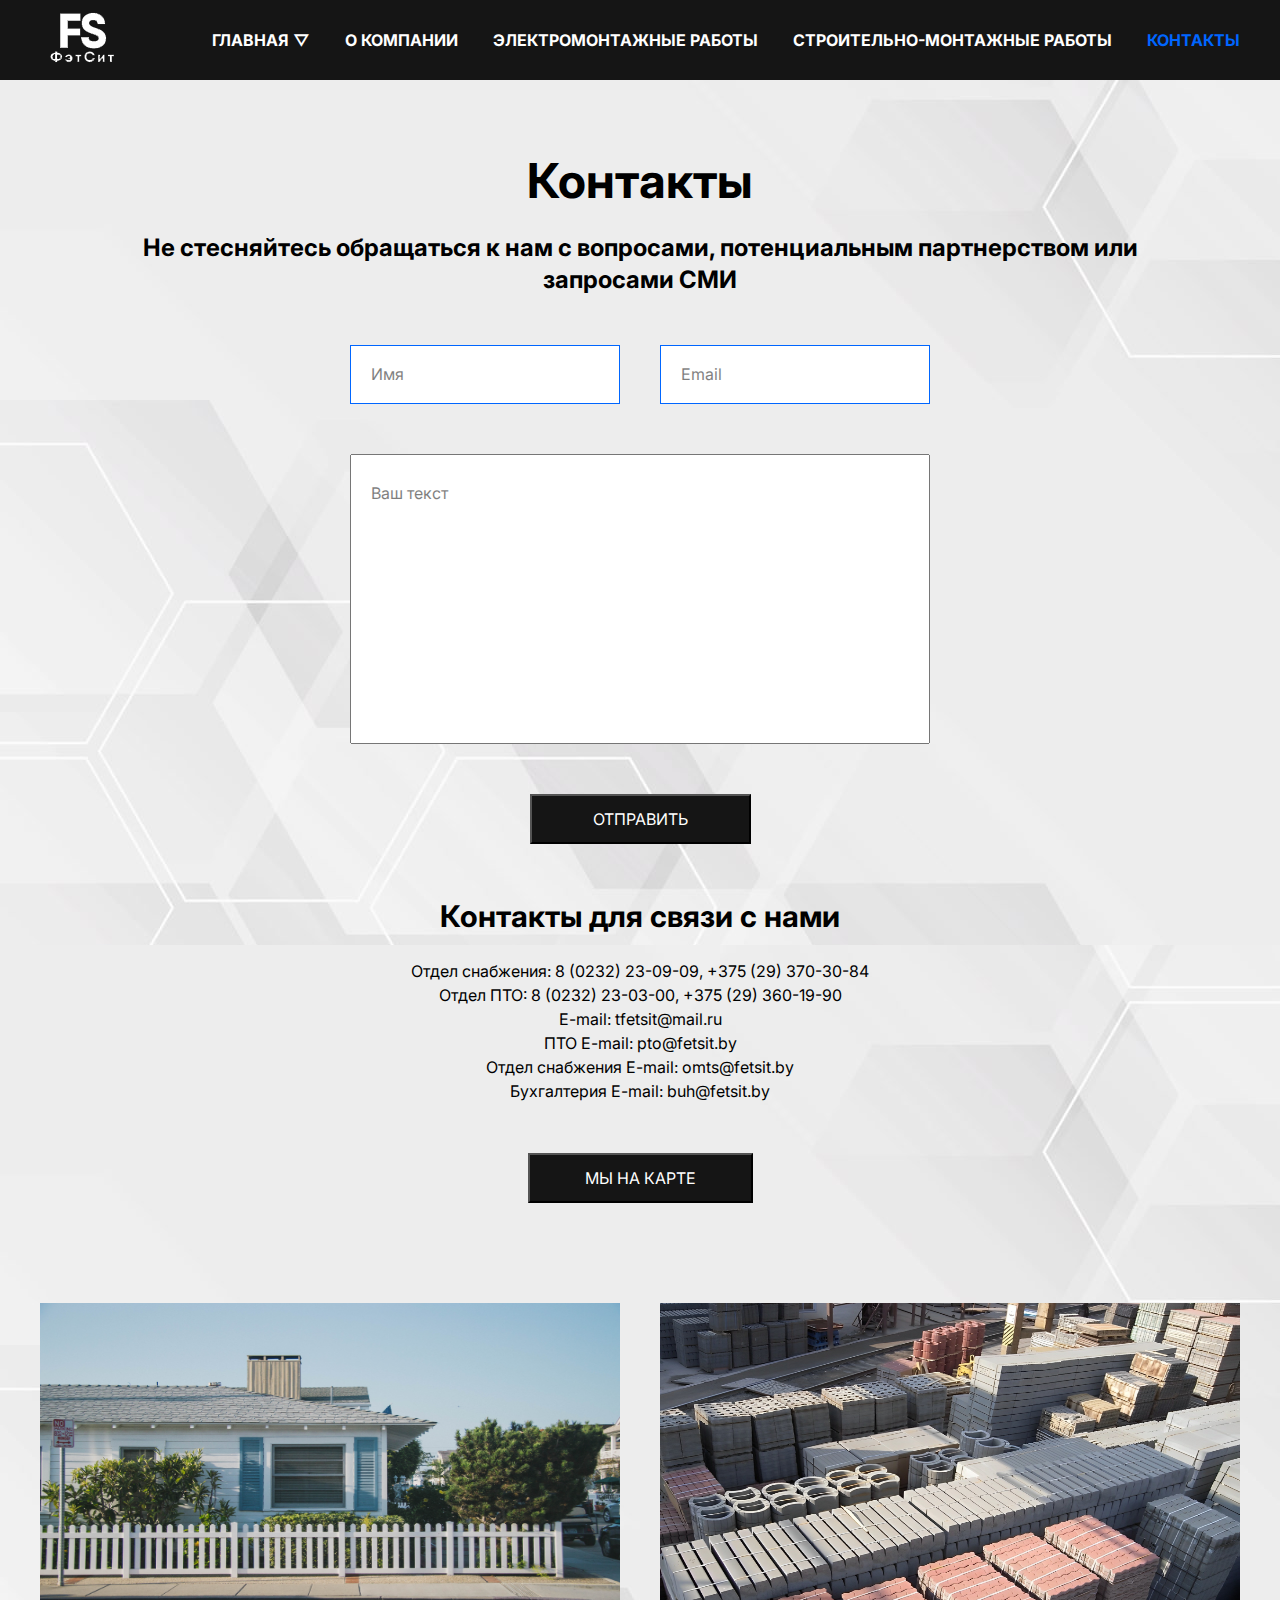
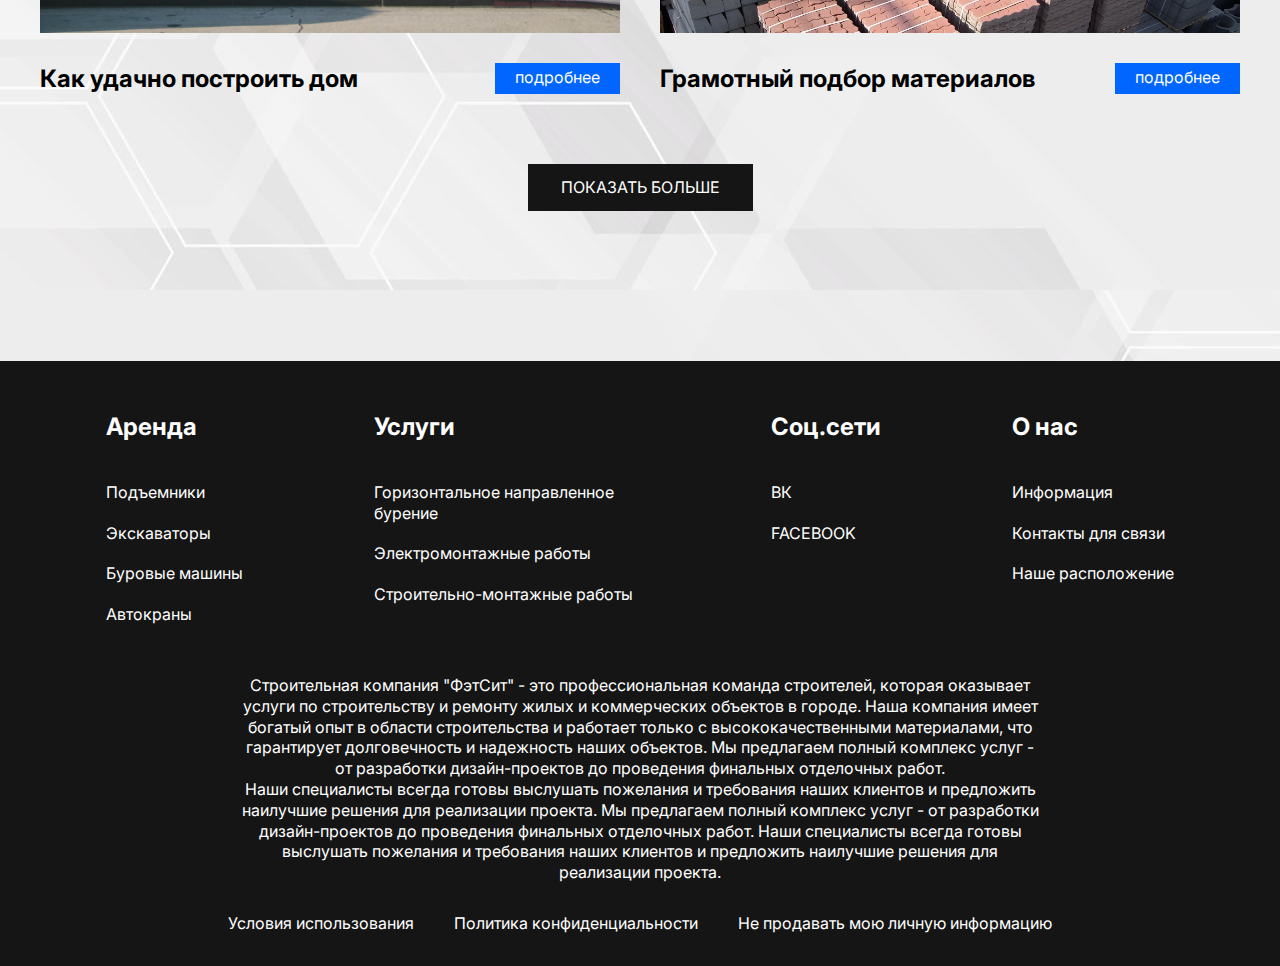
<file: contacts.html>
<!DOCTYPE html>
<html lang="ru">
  <head>
    <meta charset="UTF-8" />
    <meta http-equiv="X-UA-Compatible" content="IE=edge" />
    <meta name="viewport" content="width=device-width, initial-scale=1.0" />
    <title>Контакты ООО "ФэтСит"</title>
    <link rel="preconnect" href="https://fonts.googleapis.com" />
    <link rel="preconnect" href="https://fonts.gstatic.com" crossorigin />
    <link
      href="https://fonts.googleapis.com/css2?family=Inter:wght@400;700&display=swap"
      rel="stylesheet"
    />
    <link rel="stylesheet" href="./css/style-contacts.css" />
    <link rel="icon" href="./icon/favicon-32x32.png" type="image/x-icon" />
    <link
      rel="apple-touch-icon"
      sizes="180x180"
      href="./icon/apple-touch-icon.png"
    />
    <link
      rel="icon"
      type="image/png"
      sizes="32x32"
      href="./icon/favicon-32x32.png"
    />
    <link
      rel="icon"
      type="image/png"
      sizes="16x16"
      href="./icon/favicon-16x16.png"
    />
    <link rel="manifest" href="/site.webmanifest" />
  </head>
  <body>
    <div class="wrapper">
      <header class="header">
        <div class="container">
          <div class="header__inner">
            <a href="index.html" class="logo">
              <img src="./images/logo1.png" alt="" class="logo__img" />
            </a>
            <nav class="menu">
              <ul class="menu__list">
                <li class="menu__list-item">
                  <a href="index.html" class="menu__list-link"
                    >ГЛАВНАЯ &bigtriangledown;</a
                  >
                  <ul class="menu__list-item-submenu">
                    <li><a href="services.html">УСЛУГИ</a></li>
                  </ul>
                </li>
                <li class="menu__list-item">
                  <a href="our-company.html" class="menu__list-link"
                    >О КОМПАНИИ</a
                  >
                </li>
                <li class="menu__list-item">
                  <a
                    href="electric-installation-work.html"
                    class="menu__list-link"
                    >ЭЛЕКТРОМОНТАЖНЫЕ РАБОТЫ</a
                  >
                </li>
                <li class="menu__list-item">
                  <a
                    href="сonstruction-installation-works.html"
                    class="menu__list-link"
                    >СТРОИТЕЛЬНО-МОНТАЖНЫЕ РАБОТЫ</a
                  >
                </li>
                <li class="menu__list-item">
                  <a href="#" class="menu__list-link menu__list-link--active"
                    >КОНТАКТЫ</a
                  >
                </li>
              </ul>
            </nav>
          </div>
        </div>
      </header>
      <main class="main">
        <section class="contacts">
          <div class="container">
            <h2 class="section-title contacts__title">Контакты</h2>
            <p class="contacts__text">
              Не стесняйтесь обращаться к нам с вопросами, потенциальным
              партнерством или запросами СМИ
            </p>
            <form action="" class="form">
              <input class="form__input" type="text" placeholder="Имя" />
              <input class="form__input" type="email" placeholder="Email" />
              <textarea
                class="form__textarea"
                placeholder="Ваш текст"
              ></textarea>
              <button class="form__btn" type="submit">ОТПРАВИТЬ</button>
            </form>
          </div>
          <div class="about-company__information">
            <h3 class="about-company__information-title">
              Контакты для связи с нами
            </h3>
            <div class="about-company__information-block">
              <ul class="about-company__contacts">
                <li class="contacts-items">
                  Отдел снабжения:
                  <a class="contacts-items__link" href="#">
                    8 (0232) 23-09-09, +375 (29) 370-30-84</a
                  >
                </li>
                <li class="contacts-items">
                  Отдел ПТО:
                  <a class="contacts-items__link" href="#">
                    8 (0232) 23-03-00, +375 (29) 360-19-90</a
                  >
                </li>
                <li class="contacts-items">
                  E-mail:
                  <a class="contacts-items__link" href="#"> tfetsit@mail.ru</a>
                </li>
                <li class="contacts-items">
                  ПТО E-mail:
                  <a class="contacts-items__link" href="#"> pto@fetsit.by</a>
                </li>
                <li class="contacts-items">
                  Отдел снабжения E-mail:
                  <a class="contacts-items__link" href="#"> omts@fetsit.by</a>
                </li>
                <li class="contacts-items">
                  Бухгалтерия E-mail:
                  <a class="contacts-items__link" href="#"> buh@fetsit.by</a>
                </li>
              </ul>
            </div>
            <button id="openMapBtn">Мы на карте</button>
            <div id="mapModal" class="modal">
              <div class="modal-content">
                <span class="close">&times;</span>
                <div id="mapContainer"></div>
              </div>
            </div>
            <script
              src="https://api-maps.yandex.ru/2.1/?apikey=f47c2caf-b646-42ee-b675-17a5f2f682b1&lang=ru_RU"
              type="text/javascript"
            ></script>
            <script>
              var map
              document
                .getElementById("openMapBtn")
                .addEventListener("click", function () {
                  document.getElementById("mapModal").style.display = "block"
                  ymaps.ready(initMap)
                  function initMap() {
                    var address = "ул.Добрушская 51, г.Гомель"
                    var geocoder = ymaps.geocode(address)
                    geocoder.then(function (res) {
                      var coordinates = res.geoObjects
                        .get(0)
                        .geometry.getCoordinates()
                      map = new ymaps.Map("mapContainer", {
                        center: coordinates,
                        zoom: 14,
                        controls: [],
                      })
                      var placemark = new ymaps.Placemark(coordinates)
                      map.geoObjects.add(placemark)
                    })
                  }
                })
              document
                .getElementsByClassName("close")[0]
                .addEventListener("click", function () {
                  document.getElementById("mapModal").style.display = "none"
                  if (map) {
                    map.destroy()
                    map = null
                  }
                })
            </script>
          </div>
        </section>
        <section class="blog">
          <div class="container">
            <div class="blog__items">
              <div class="blog__item">
                <img src="./images/blog-1.jpg" alt="" class="blog__item-img" />
                <h4 class="blog__item-title">Как удачно построить дом</h4>
                <a
                  href="https://www.topdom.info/economics27/"
                  class="blog__item-link"
                  target="_blank"
                  >подробнее</a
                >
              </div>
              <div class="blog__item">
                <img src="./images/blog-2.jpg" alt="" class="blog__item-img" />
                <h4 class="blog__item-title">Грамотный подбор материалов</h4>
                <a
                  href="https://rubryka.com/ru/2023/02/28/vybrat-stroytelnye-materyaly/"
                  class="blog__item-link"
                  target="_blank"
                  >подробнее</a
                >
              </div>
            </div>
            <a
              href="http://www.byrenergo.ru/articles.html"
              target="_blank"
              class="blog__link"
              >ПОКАЗАТЬ БОЛЬШЕ</a
            >
          </div>
        </section>
      </main>
      <footer class="footer">
        <div class="container">
          <nav class="footer__menu">
            <ul class="footer__menu-list">
              <li class="footer__menu-item">
                <p class="footer__menu-title">Аренда</p>
              </li>
              <li class="footer__menu-item">
                <a href="equipment_rental.html" class="footer__menu-link"
                  >Подъемники</a
                >
              </li>
              <li class="footer__menu-item">
                <a href="equipment_rental.html" class="footer__menu-link"
                  >Экскаваторы</a
                >
              </li>
              <li class="footer__menu-item">
                <a href="equipment_rental.html" class="footer__menu-link"
                  >Буровые машины</a
                >
              </li>
              <li class="footer__menu-item">
                <a href="equipment_rental.html" class="footer__menu-link"
                  >Автокраны</a
                >
              </li>
            </ul>
            <ul class="footer__menu-list">
              <li class="footer__menu-item">
                <p class="footer__menu-title">Услуги</p>
              </li>
              <li class="footer__menu-item">
                <a href="gnb.html" class="footer__menu-link"
                  >Горизонтальное направленное бурение</a
                >
              </li>
              <li class="footer__menu-item">
                <a
                  href="electric-installation-work.html"
                  class="footer__menu-link"
                  >Электромонтажные работы</a
                >
              </li>
              <li class="footer__menu-item">
                <a
                  href="сonstruction-installation-works.html"
                  class="footer__menu-link"
                  >Строительно-монтажные работы</a
                >
              </li>
            </ul>
            <ul class="footer__menu-list">
              <li class="footer__menu-item">
                <p class="footer__menu-title">Соц.сети</p>
              </li>
              <li class="footer__menu-item">
                <a
                  href="https://vk.com/id363637654"
                  class="footer__menu-link"
                  target="_blank"
                  >ВК</a
                >
              </li>
              <li class="footer__menu-item">
                <a
                  href="https://www.facebook.com/profile.php?id=100022752993089&paipv=0&eav=AfawwzrsLKjDAAC8cSS3DjLYDgnJCxetv0fD_6FfVkNzHxUomYp41_kUJtIxczQc8Bk&_rdr"
                  class="footer__menu-link"
                  target="_blank"
                  >FACEBOOK</a
                >
              </li>
            </ul>
            <ul class="footer__menu-list">
              <li class="footer__menu-item">
                <p class="footer__menu-title">О нас</p>
              </li>
              <li class="footer__menu-item">
                <a href="our-company.html" class="footer__menu-link"
                  >Информация</a
                >
              </li>
              <li class="footer__menu-item">
                <a href="our-company.html" class="footer__menu-link"
                  >Контакты для связи</a
                >
              </li>
              <li class="footer__menu-item">
                <a href="our-company.html" class="footer__menu-link"
                  >Наше расположение</a
                >
              </li>
            </ul>
          </nav>
          <div class="footer__copy">
            <p class="footer__copy-text">
              Строительная компания "ФэтСит" - это профессиональная команда
              строителей, которая оказывает услуги по строительству и ремонту
              жилых и коммерческих объектов в городе. Наша компания имеет
              богатый опыт в области строительства и работает только с
              высококачественными материалами, что гарантирует долговечность и
              надежность наших объектов. Мы предлагаем полный комплекс услуг -
              от разработки дизайн-проектов до проведения финальных отделочных
              работ.
            </p>
            <p class="footer__copy-text">
              Наши специалисты всегда готовы выслушать пожелания и требования
              наших клиентов и предложить наилучшие решения для реализации
              проекта. Мы предлагаем полный комплекс услуг - от разработки
              дизайн-проектов до проведения финальных отделочных работ. Наши
              специалисты всегда готовы выслушать пожелания и требования наших
              клиентов и предложить наилучшие решения для реализации проекта.
            </p>
          </div>
          <nav class="copy__nav">
            <ul class="copy__nav-list">
              <li class="copy__nav-item">
                <a href="#" class="copy__nav-link">Условия использования</a>
              </li>
              <li class="copy__nav-item">
                <a href="#" class="copy__nav-link"
                  >Политика конфиденциальности</a
                >
              </li>
              <li class="copy__nav-item">
                <a href="#" class="copy__nav-link"
                  >Не продавать мою личную информацию</a
                >
              </li>
            </ul>
          </nav>
        </div>
        <div class="back-to-top">
          <a href="#" class="arrow"
            ><img class="fas fa-arrow-up" src="./images/up-arrow.png" alt=""
          /></a>
        </div>
      </footer>
    </div>
    <script src="./js/contacts.js"></script>
  </body>
</html>
</file>
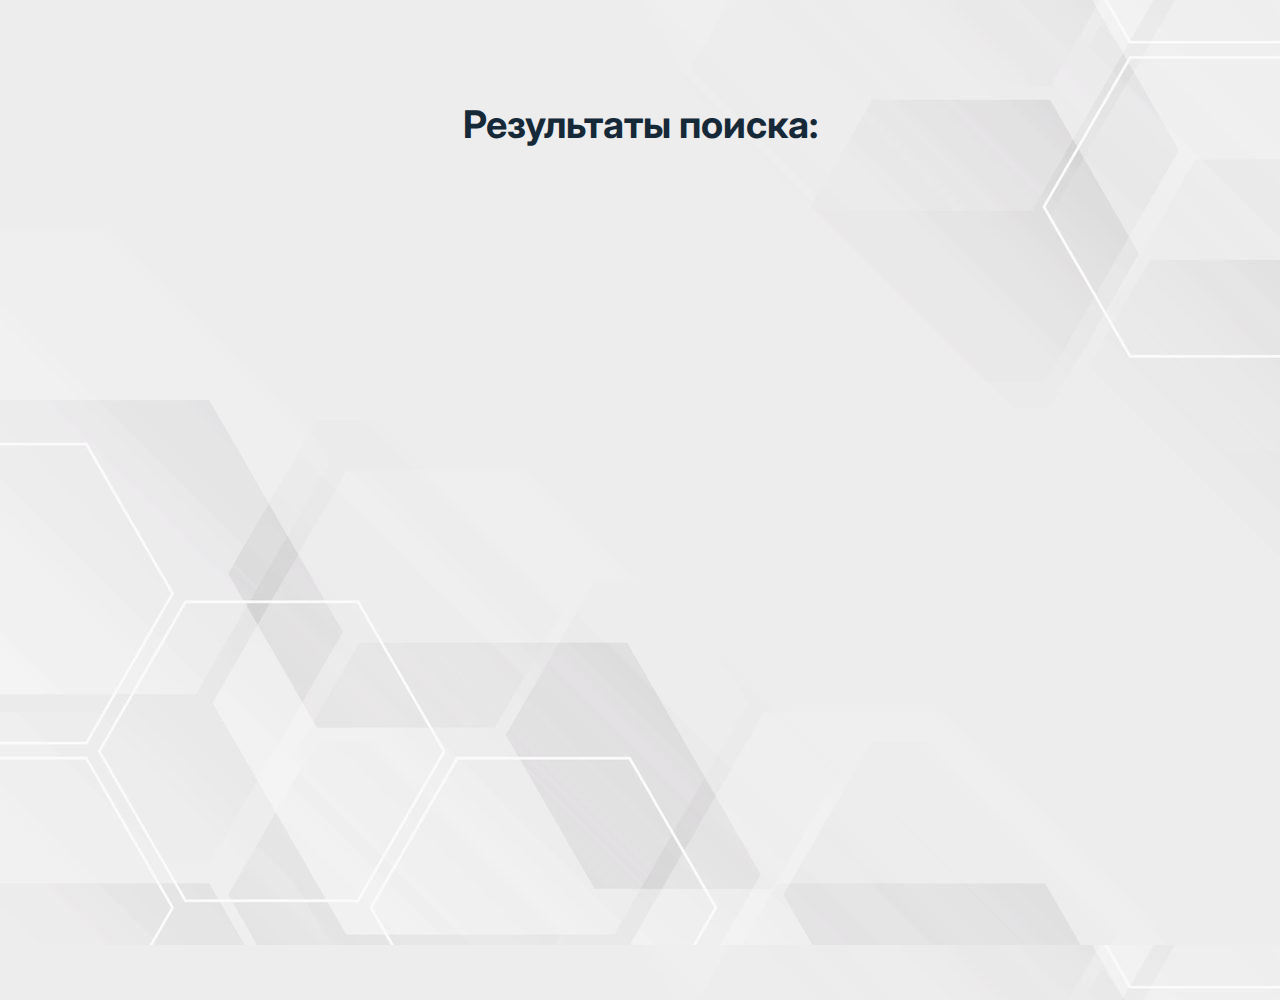
<file: search-results.html>
<!DOCTYPE html>
<html lang="en">
  <head>
    <meta charset="UTF-8" />
    <meta http-equiv="X-UA-Compatible" content="IE=edge" />
    <meta name="viewport" content="width=device-width, initial-scale=1.0" />
    <title>ФэтСит - Результаты поиска</title>
    <link rel="preconnect" href="https://fonts.googleapis.com" />
    <link rel="preconnect" href="https://fonts.gstatic.com" crossorigin />
    <link
      href="https://fonts.googleapis.com/css2?family=Inter:wght@400;700&display=swap"
      rel="stylesheet"
    />
    <link rel="stylesheet" href="./css/style.css" />
    <link rel="icon" href="./icon/favicon-32x32.png" type="image/x-icon" />
    <link
      rel="apple-touch-icon"
      sizes="180x180"
      href="./icon/apple-touch-icon.png"
    />
    <link
      rel="icon"
      type="image/png"
      sizes="32x32"
      href="./icon/favicon-32x32.png"
    />
    <link
      rel="icon"
      type="image/png"
      sizes="16x16"
      href="./icon/favicon-16x16.png"
    />
    <link rel="manifest" href="./icon/site.webmanifest" />
  </head>
  <body class="body-search">
    <div class="container">
      <h1 class="search-title">Результаты поиска:</h1>
      <div id="search-results"></div>
      <script>
        function getResultsCountText(count) {
          var cases = [2, 0, 1, 1, 1, 2]
          var forms = ["результат", "результата", "результатов"]
          var index
          if (count % 100 > 4 && count % 100 < 20) {
            index = 2
          } else {
            index = cases[count % 10 < 5 ? count % 10 : 5]
          }
          return count + " " + forms[index] + " найдено"
        }
        window.addEventListener("DOMContentLoaded", function () {
          var searchQuery = new URLSearchParams(window.location.search).get(
            "query"
          )
          var pages = [
            { url: "index.html", title: "Главная страница" },
            {
              url: "construction-installation-works.html",
              title: "Строительно-монтажные работы",
            },
            { url: "application.html", title: "Оставить заявку" },
            {
              url: "electric-installation-work.html",
              title: "Электромонтажные работы",
            },
            {
              url: "equipment_rental.html",
              title: "Аренда и продажа техники",
            },
            {
              url: "gnb.html",
              title: "Горизонтально-направленное бурение",
            },
            { url: "our-company.html", title: "ФэтСит - О комании" },
            { url: "services.html", title: "ФэтСит - Услуги" },
          ]
          var searchResults = []
          pages.forEach(function (page) {
            if (page.url !== "search-results.html") {
              var request = new XMLHttpRequest()
              request.open("GET", page.url, false)
              request.send()

              if (request.status === 200) {
                var pageContent = request.responseText.toLowerCase()
                if (pageContent.includes(searchQuery.toLowerCase())) {
                  searchResults.push(page)
                }
              }
            }
          })
          var searchResultsDiv = document.getElementById("search-results")
          if (searchResults.length > 0) {
            var resultsCount = searchResults.length
            var resultsText =
              getResultsCountText(resultsCount) + ' для "' + searchQuery + '"'
            var resultsCountText = document.createTextNode(resultsText)
            searchResultsDiv.appendChild(resultsCountText)

            var resultsList = document.createElement("ul")
            searchResultsDiv.appendChild(resultsList)

            searchResults.forEach(function (result) {
              var listItem = document.createElement("li")
              var link = document.createElement("a")
              link.href = result.url
              link.textContent = result.title
              listItem.appendChild(link)
              resultsList.appendChild(listItem)
            })
          } else {
            var noResultsText =
              'По результату поиска "' + searchQuery + '" ничего не найдено!'
            var noResultsMessage = document.createTextNode(noResultsText)
            searchResultsDiv.appendChild(noResultsMessage)
          }
        })
      </script>
    </div>
  </body>
</html>
</file>
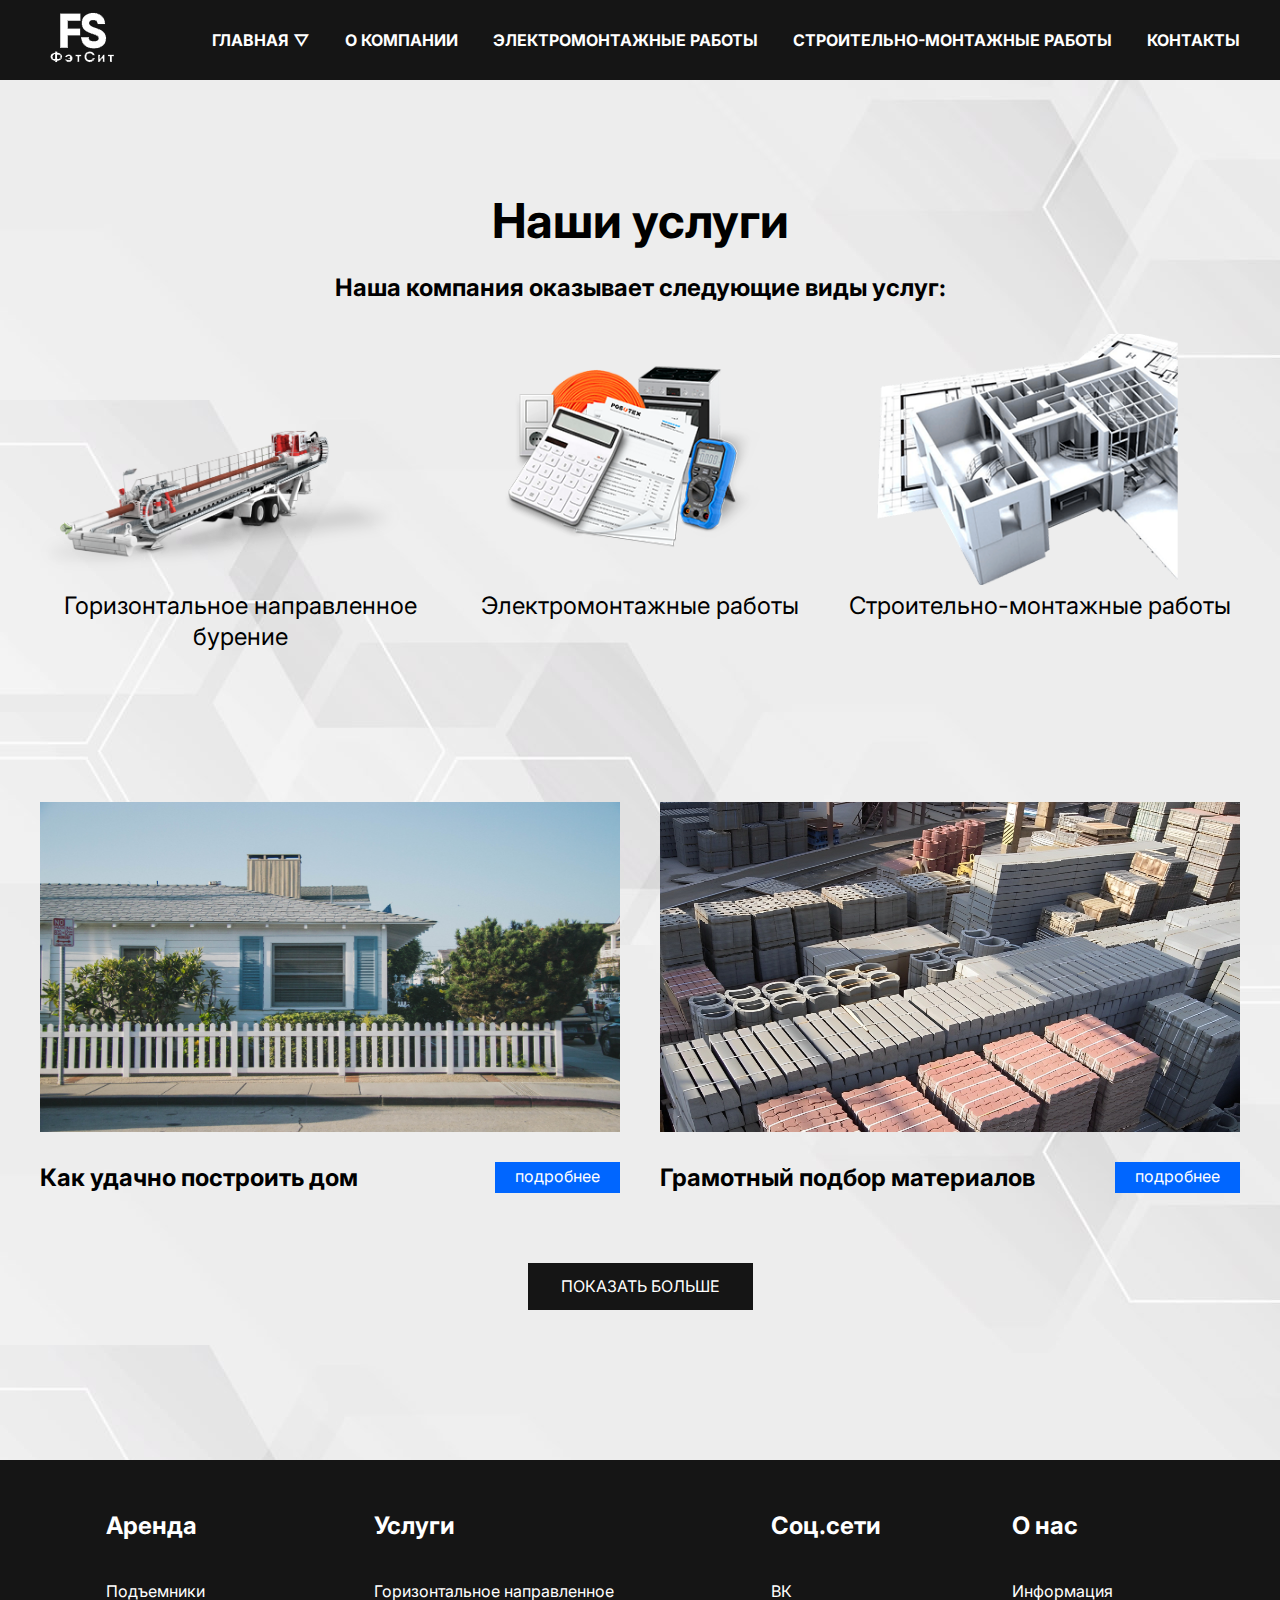
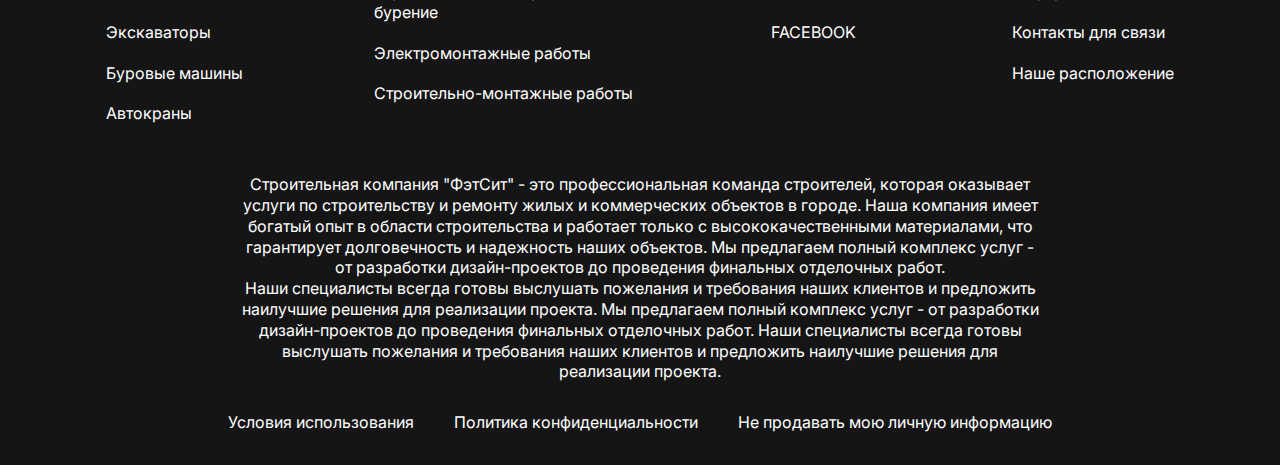
<file: services.html>
<!DOCTYPE html>
<html lang="ru">
  <head>
    <meta charset="UTF-8" />
    <meta http-equiv="X-UA-Compatible" content="IE=edge" />
    <meta name="viewport" content="width=device-width, initial-scale=1.0" />
    <title>Услуги ООО "ФэтСит"</title>
    <link rel="preconnect" href="https://fonts.googleapis.com" />
    <link rel="preconnect" href="https://fonts.gstatic.com" crossorigin />
    <link
      href="https://fonts.googleapis.com/css2?family=Inter:wght@400;700&display=swap"
      rel="stylesheet"
    />
    <link rel="stylesheet" href="./css/style-services.css" />
    <link rel="icon" href="./icon/favicon-32x32.png" type="image/x-icon" />
    <link
      rel="apple-touch-icon"
      sizes="180x180"
      href="./icon/apple-touch-icon.png"
    />
    <link
      rel="icon"
      type="image/png"
      sizes="32x32"
      href="./icon/favicon-32x32.png"
    />
    <link
      rel="icon"
      type="image/png"
      sizes="16x16"
      href="./icon/favicon-16x16.png"
    />
    <link rel="manifest" href="/site.webmanifest" />
  </head>
  <body>
    <div class="wrapper">
      <header class="header">
        <div class="container">
          <div class="header__inner">
            <a href="index.html" class="logo">
              <img src="./images/logo1.png" alt="" class="logo__img" />
            </a>
            <nav class="menu">
              <ul class="menu__list">
                <li class="menu__list-item">
                  <a href="index.html" class="menu__list-link"
                    >ГЛАВНАЯ &bigtriangledown;</a
                  >
                  <ul class="menu__list-item-submenu">
                    <li>
                      <a class="menu__list-link--active" href="#">УСЛУГИ</a>
                    </li>
                  </ul>
                </li>
                <li class="menu__list-item">
                  <a href="our-company.html" class="menu__list-link"
                    >О КОМПАНИИ</a
                  >
                </li>
                <li class="menu__list-item">
                  <a
                    href="electric-installation-work.html"
                    class="menu__list-link"
                    >ЭЛЕКТРОМОНТАЖНЫЕ РАБОТЫ</a
                  >
                </li>
                <li class="menu__list-item">
                  <a
                    href="сonstruction-installation-works.html"
                    class="menu__list-link"
                    >СТРОИТЕЛЬНО-МОНТАЖНЫЕ РАБОТЫ</a
                  >
                </li>
                <li class="menu__list-item">
                  <a href="contacts.html" class="menu__list-link">КОНТАКТЫ</a>
                </li>
              </ul>
            </nav>
          </div>
        </div>
      </header>
      <main class="main">
        <section class="services">
          <div class="container">
            <h2 class="section-title services__title">Наши услуги</h2>
            <p class="services__text">
              Наша компания оказывает следующие виды услуг:
            </p>
            <div class="services-section">
              <div class="service-item">
                <a class="service-link" href="gnb.html"
                  ><div class="service">
                    <img
                      class="service-img"
                      src="./images/service-img1.png"
                      alt=""
                    />
                    <div class="overlay">
                      <div class="icon">
                        <img src="./images/plus.png" alt="" />
                      </div>
                      <p class="text">Подробнее</p>
                    </div>
                    <p class="service-text">
                      Горизонтальное направленное бурение
                    </p>
                  </div>
                </a>
                <a class="service-link" href="electric-installation-work.html">
                  <div class="service">
                    <img
                      class="service-img"
                      src="./images/service-img2.png"
                      alt=""
                    />
                    <div class="overlay">
                      <div class="icon">
                        <img src="./images/plus.png" alt="" />
                      </div>
                      <p class="text">Подробнее</p>
                    </div>
                    <p class="service-text">Электромонтажные работы</p>
                  </div>
                </a>
                <a
                  class="service-link"
                  href="сonstruction-installation-works.html"
                >
                  <div class="service">
                    <img
                      class="service-img"
                      src="./images/service-img3.png"
                      alt=""
                    />
                    <div class="overlay">
                      <div class="icon">
                        <img src="./images/plus.png" alt="" />
                      </div>
                      <p class="text">Подробнее</p>
                    </div>
                    <p class="service-text">Строительно-монтажные работы</p>
                  </div>
                </a>
              </div>
            </div>
          </div>
        </section>
        <section class="blog">
          <div class="container">
            <div class="blog__items">
              <div class="blog__item">
                <img src="./images/blog-1.jpg" alt="" class="blog__item-img" />
                <h4 class="blog__item-title">Как удачно построить дом</h4>
                <a
                  href="https://www.topdom.info/economics27/"
                  class="blog__item-link"
                  target="_blank"
                  >подробнее</a
                >
              </div>
              <div class="blog__item">
                <img src="./images/blog-2.jpg" alt="" class="blog__item-img" />
                <h4 class="blog__item-title">Грамотный подбор материалов</h4>
                <a
                  href="https://rubryka.com/ru/2023/02/28/vybrat-stroytelnye-materyaly/"
                  class="blog__item-link"
                  target="_blank"
                  >подробнее</a
                >
              </div>
            </div>
            <a
              href="http://www.byrenergo.ru/articles.html"
              target="_blank"
              class="blog__link"
              >ПОКАЗАТЬ БОЛЬШЕ</a
            >
          </div>
        </section>
      </main>
      <footer class="footer">
        <div class="container">
          <nav class="footer__menu">
            <ul class="footer__menu-list">
              <li class="footer__menu-item">
                <p class="footer__menu-title">Аренда</p>
              </li>
              <li class="footer__menu-item">
                <a href="equipment_rental.html" class="footer__menu-link"
                  >Подъемники</a
                >
              </li>
              <li class="footer__menu-item">
                <a href="equipment_rental.html" class="footer__menu-link"
                  >Экскаваторы</a
                >
              </li>
              <li class="footer__menu-item">
                <a href="equipment_rental.html" class="footer__menu-link"
                  >Буровые машины</a
                >
              </li>
              <li class="footer__menu-item">
                <a href="equipment_rental.html" class="footer__menu-link"
                  >Автокраны</a
                >
              </li>
            </ul>
            <ul class="footer__menu-list">
              <li class="footer__menu-item">
                <p class="footer__menu-title">Услуги</p>
              </li>
              <li class="footer__menu-item">
                <a href="gnb.html" class="footer__menu-link"
                  >Горизонтальное направленное бурение</a
                >
              </li>
              <li class="footer__menu-item">
                <a
                  href="electric-installation-work.html"
                  class="footer__menu-link"
                  >Электромонтажные работы</a
                >
              </li>
              <li class="footer__menu-item">
                <a
                  href="сonstruction-installation-works.html"
                  class="footer__menu-link"
                  >Строительно-монтажные работы</a
                >
              </li>
            </ul>
            <ul class="footer__menu-list">
              <li class="footer__menu-item">
                <p class="footer__menu-title">Соц.сети</p>
              </li>
              <li class="footer__menu-item">
                <a
                  href="https://vk.com/id363637654"
                  class="footer__menu-link"
                  target="_blank"
                  >ВК</a
                >
              </li>
              <li class="footer__menu-item">
                <a
                  href="https://www.facebook.com/profile.php?id=100022752993089&paipv=0&eav=AfawwzrsLKjDAAC8cSS3DjLYDgnJCxetv0fD_6FfVkNzHxUomYp41_kUJtIxczQc8Bk&_rdr"
                  class="footer__menu-link"
                  target="_blank"
                  >FACEBOOK</a
                >
              </li>
            </ul>
            <ul class="footer__menu-list">
              <li class="footer__menu-item">
                <p class="footer__menu-title">О нас</p>
              </li>
              <li class="footer__menu-item">
                <a href="our-company.html" class="footer__menu-link"
                  >Информация</a
                >
              </li>
              <li class="footer__menu-item">
                <a href="our-company.html" class="footer__menu-link"
                  >Контакты для связи</a
                >
              </li>
              <li class="footer__menu-item">
                <a href="our-company.html" class="footer__menu-link"
                  >Наше расположение</a
                >
              </li>
            </ul>
          </nav>
          <div class="footer__copy">
            <p class="footer__copy-text">
              Строительная компания "ФэтСит" - это профессиональная команда
              строителей, которая оказывает услуги по строительству и ремонту
              жилых и коммерческих объектов в городе. Наша компания имеет
              богатый опыт в области строительства и работает только с
              высококачественными материалами, что гарантирует долговечность и
              надежность наших объектов. Мы предлагаем полный комплекс услуг -
              от разработки дизайн-проектов до проведения финальных отделочных
              работ.
            </p>
            <p class="footer__copy-text">
              Наши специалисты всегда готовы выслушать пожелания и требования
              наших клиентов и предложить наилучшие решения для реализации
              проекта. Мы предлагаем полный комплекс услуг - от разработки
              дизайн-проектов до проведения финальных отделочных работ. Наши
              специалисты всегда готовы выслушать пожелания и требования наших
              клиентов и предложить наилучшие решения для реализации проекта.
            </p>
          </div>
          <nav class="copy__nav">
            <ul class="copy__nav-list">
              <li class="copy__nav-item">
                <a href="#" class="copy__nav-link">Условия использования</a>
              </li>
              <li class="copy__nav-item">
                <a href="#" class="copy__nav-link"
                  >Политика конфиденциальности</a
                >
              </li>
              <li class="copy__nav-item">
                <a href="#" class="copy__nav-link"
                  >Не продавать мою личную информацию</a
                >
              </li>
            </ul>
          </nav>
        </div>
        <div class="back-to-top">
          <a href="#" class="arrow"
            ><img class="fas fa-arrow-up" src="./images/up-arrow.png" alt=""
          /></a>
        </div>
      </footer>
    </div>
    <script src="./js/contacts.js"></script>
  </body>
</html>
</file>
<file: css/style-contacts.css>
html {
  box-sizing: border-box;
}

*,
*::after,
*::before {
  box-sizing: inherit;
  margin: 0;
  padding: 0;
}

html,
body {
  height: 100%;
  background: url(/images/bgcontacts.jpg);
  background-position: 0 0;
  background-repeat: repeat;
  animation: animated-bg 60s linear infinite;
  width: 100%;
  height: 350px;
}

@keyframes animated-bg {
  from {
    background-position: 0 0;
  }
  to {
    background-position: 0 1000px;
  }
}

ul {
  list-style: none;
}

a {
  text-decoration: none;
  color: inherit;
}

.contacts {
  padding: 150px 0 100px 0;
}

.section-title {
  margin-bottom: 50px;
  font-size: 48px;
  font-weight: 700;
  text-align: center;
}

.wrapper {
  min-height: 100%;
  display: flex;
  flex-direction: column;
}

.container {
  max-width: 1220px;
  margin: 0 auto;
  padding: 0 10px;
}

body {
  font-family: "Inter", sans-serif;
  font-size: 16px;
  font-weight: 400;
  line-height: 1.3;
}

.header {
  position: fixed;
  top: 0;
  width: 100%;
  background-color: #151515;
  z-index: 100;
}

.header-main {
  background-color: transparent;
  position: absolute;
  z-index: 10;
  left: 0;
  right: 0;
}

.header__inner {
  padding-top: 10px;
  padding-bottom: 10px;
  display: flex;
  justify-content: space-between;
  align-items: center;
}

.logo {
  transition: transform 0.3s ease-in-out;
}

.logo:hover {
  transform: scale(1.1);
}

.menu__list {
  display: flex;
  gap: 35px;
}

.menu__list-link {
  color: #fff;
  text-transform: uppercase;
  font-weight: 700;
  transition: all 0.3s ease-in-out;
}

.menu__list-link:hover {
  color: #151515;
  background-color: #fff;
  padding: 4px 10px;
  border-radius: 10px;
}

.menu__list-link--active {
  color: #0066ff;
}

header .header__inner .menu .menu__list .menu__list-item {
  position: relative;
}

.menu__list-item-submenu {
  position: absolute;
  left: 0;
  width: 180px;
  color: #fff;
  font-weight: 700;
  display: none;
}

.menu .menu__list .menu__list-item:hover > .menu__list-item-submenu {
  display: initial;
  top: 20px;
  background-color: #fff;
  color: #000;
  width: 100%;
  border-radius: 10px;
  padding: 4px 10px;
}

.footer {
  background-color: #151515;
  padding: 50px 0 32px;
  color: #fff;
}

.footer__menu {
  display: flex;
  justify-content: space-around;
  margin-bottom: 50px;
}

.footer__menu-list {
  max-width: 265px;
}

.footer__menu-title {
  font-size: 24px;
  font-weight: 700;
  padding-bottom: 20px;
}

.footer__menu-item + .footer__menu-item {
  padding-top: 20px;
}

.footer__copy {
  max-width: 806px;
  margin: 0 auto 30px;
  text-align: center;
}

.copy__nav-list {
  display: flex;
  justify-content: center;
  gap: 40px;
}

.copy__nav-link {
  color: #fff;
  transition: all 0.3s ease-in-out;
}

.copy__nav-link:hover {
  color: #1170ff;
}

.main {
  flex-grow: 1;
}

.top {
  color: #fff;
  text-align: center;
  padding-top: 250px;
  padding-bottom: 50px;
  position: absolute;
  z-index: 5;
  left: 0;
  right: 0;
}

.title {
  padding-bottom: 40px;
  font-size: 40px;
  font-weight: 700;
}

.top__link {
  background-color: #151515;
  padding: 23px;
  max-width: 430px;
  width: 100%;
  display: inline-block;
  text-transform: uppercase;
  font-size: 25px;
  font-weight: 700;
  transition: all 0.3s ease-in-out;
}

.top__link:hover {
  background-color: #fff;
  color: #151515;
  transform: scale(1.1);
}

.swiper::after {
  content: "";
  background: rgba(21, 21, 21, 0.3);
  position: absolute;
  z-index: 5;
  left: 0;
  right: 0;
  bottom: 0;
  top: 0;
}

.swiper-backface-hidden .swiper-slide {
  background-repeat: no-repeat;
  background-size: cover;
  background-position: center;
  height: 100vh;
}

.swiper-pagination-horizontal.swiper-pagination-bullets
  .swiper-pagination-bullet {
  width: 120px;
  height: 3px;
  background-color: #151515;
  border-radius: 0;
  opacity: 1;
  margin: 0 15px !important;
}

.swiper-pagination-bullets.swiper-pagination-horizontal {
  bottom: 50px !important;
}

.swiper-pagination-bullet-active {
  height: 6px !important;
  background-color: #fff !important;
}

.why-fetsit {
  padding: 150px 0;
}

.why-fetsit__list {
  display: grid;
  grid-template-columns: repeat(4, 1fr);
  gap: 40px;
  text-align: center;
}

.why-fetsit__item-img {
  margin-bottom: 30px;
  transition: all 0.3s ease-in-out;
}

.why-fetsit__item-img:hover {
  transform: scale(1.1);
}

.why-fetsit__item-title {
  margin-bottom: 30px;
  font-size: 24px;
  font-weight: 700;
}

.why-fetsit__item-text {
  text-align: left;
}

.how-does {
  padding-bottom: 150px;
}

.how-does__inner {
  max-width: 600px;
  margin: 0 auto;
}

.how__does-title {
  font-size: 24px;
  font-weight: 700;
  padding-top: 50px;
}

.how__does-list {
  padding: 50px 0 70px;
  counter-reset: myCounter;
}

.how__does-item {
  list-style-type: none;
  width: 270px;
  position: relative;
  margin-left: auto;
  padding-left: 240px;
  box-sizing: content-box;
  padding: 19px 0 19px 240px;
  min-height: 63px;
}

.how__does-item + .how__does-item {
  margin-top: 40px;
}

.how__does-item::before {
  counter-increment: myCounter;
  content: counter(myCounter);
  display: flex;
  justify-content: center;
  align-items: center;
  background-color: #0066ff;
  font-size: 48px;
  font-weight: 700;
  color: #fff;
  width: 100px;
  height: 100px;
  border-radius: 50%;
  position: absolute;
  left: 0;
  top: 0;
}

.how-does__inner h2 {
  font-size: 40px;
}

.video-presetnation {
  padding-bottom: 150px;
}

.video__title {
  margin-bottom: 20px;
}

.video__text {
  font-size: 24px;
  font-weight: 700;
  margin-bottom: 50px;
  text-align: center;
}

.video__content {
  display: block;
  margin: 0 auto;
  border-radius: 20px;
}

.photo-gallery {
  padding-bottom: 150px;
}

.photo-gallery-title {
  margin-bottom: 20px;
}

.photo-gallery__text {
  max-width: 580px;
  margin: 0 auto 50px;
  text-align: center;
}

.photo-gallery__list {
  display: grid;
  grid-template-columns: repeat(4, 1fr);
}

.photo-gallery__item-img {
  margin-bottom: 20px;
  border-radius: 15px;
  transition: transform 0.3s ease-in-out;
}

.photo-gallery__item-img:hover {
  cursor: pointer;
  transform: scale(1.1);
}

.photo-gallery-item {
  max-width: 270px;
}

.footer__menu-link {
  color: #fff;
  transition: all 0.3s ease-in-out;
}

.footer__menu-link:hover {
  color: #1170ff;
}

.contacts__title {
  margin-bottom: 20px;
}

.contacts__text {
  text-align: center;
  font-weight: 700;
  font-size: 24px;
  margin-bottom: 50px;
  padding: 0 100px;
}

form {
  max-width: 580px;
  margin: 0 auto;
  display: flex;
  justify-content: space-between;
  flex-wrap: wrap;
  padding-bottom: 50px;
}

.form__input {
  width: 270px;
  padding: 18px 20px;
  display: inline-block;
  border: 1px solid #0066ff;
  margin-bottom: 50px;
  font-family: "Inter", sans-serif;
  font-size: 16px;
  font-weight: 400;
  line-height: 1.3;
  color: #000;
}

.form__input::placeholder,
.form__textarea::placeholder {
  font-family: "Inter", sans-serif;
  font-size: 16px;
  font-weight: 400;
  line-height: 1.3;
  color: #000;
  opacity: 0.5;
}

.form__textarea {
  width: 100%;
  resize: none;
  padding: 28px 20px;
  height: 290px;
  font-family: "Inter", sans-serif;
  font-size: 16px;
  font-weight: 400;
  line-height: 1.3;
  color: #000;
  margin-bottom: 50px;
}

.form__btn {
  text-transform: uppercase;
  color: #fff;
  background-color: #151515;
  font-family: "Inter", sans-serif;
  font-size: 16px;
  font-weight: 400;
  padding: 13px 61px;
  margin: 0 auto;
  transition: all 0.3s ease-in-out;
}

.form__btn:hover {
  cursor: pointer;
  background-color: rgb(63, 63, 63);
  font-weight: 400;
  transform: scale(1.1);
}

.blog {
  padding-bottom: 150px;
}

.blog__items {
  display: grid;
  grid-template-columns: repeat(2, 1fr);
  gap: 40px;
  margin-bottom: 70px;
}

.blog__item {
  display: flex;
  justify-content: space-between;
  flex-wrap: wrap;
}

.blog__item-img {
  width: 580px;
  height: 330px;
  margin-bottom: 30px;
  width: 100%;
  transition: all 0.3s ease-in-out;
}

.blog__item-img:hover {
  cursor: pointer;
  transform: scale(1.1);
}

.blog__item-title {
  flex-basis: 446px;
  font-size: 24px;
  font-weight: 700;
}

.blog__item-link {
  color: #fff;
  background-color: #0066ff;
  padding: 4px 20px;
  transition: all 0.3s ease-in-out;
}

.blog__item-link:hover {
  background-color: #004bbd;
  transform: scale(1.1);
}

.back-to-top {
  position: fixed;
  bottom: 20px;
  right: 20px;
  opacity: 0;
  transition: opacity 0.3s ease-in-out;
}

.blog__link {
  text-transform: uppercase;
  background-color: #151515;
  padding: 13px;
  color: #fff;
  width: 225px;
  margin: 0 auto;
  text-align: center;
  display: block;
  transition: all 0.3s ease-in-out;
}

.blog__link:hover {
  cursor: pointer;
  background-color: rgb(63, 63, 63);
  font-weight: 400;
  transform: scale(1.1);
}

.arrow {
  position: relative;
}

.fas {
  position: absolute;
  top: 7px;
  left: 8px;
  width: 25px;
}

.back-to-top .arrow {
  display: block;
  width: 40px;
  height: 40px;
  line-height: 40px;
  text-align: center;
  border-radius: 50%;
  background-color: #333;
  color: #fff;
  text-decoration: none;
  transition: all 0.2s ease-in-out;
}

.back-to-top .arrow:hover {
  background-color: #555;
}

.about-company__information {
  text-align: center;
  line-height: 1.5;
  max-width: 640px;
  margin: 0 auto;
}

.about-company__information-title {
  font-size: 30px;
  padding-bottom: 20px;
}

.about-company__contacts .contacts-items a {
  transition: .2s ease-in-out;
}

.about-company__contacts .contacts-items a:hover {
  text-decoration: underline;
  color: #0066ff;
}

#openMapBtn {
  font-family: "Inter", sans-serif;
  margin: 20px;
  font-size: 16px;
  text-transform: uppercase;
  background-color: #151515;
  padding: 13px;
  color: #fff;
  width: 225px;
  margin: 0 auto;
  margin-top: 50px;
  text-align: center;
  display: block;
  cursor: pointer;
  transition: all 0.3s ease-in-out;
}

.modal {
  display: none;
  position: fixed;
  z-index: 9999;
  left: 0;
  top: 0;
  width: 100%;
  height: 100%;
  overflow: auto;
  background-color: rgba(0, 0, 0, 0.8);
}

.modal-content {
  position: relative;
  background-color: #fefefe;
  margin: 15% auto;
  padding: 20px;
  width: 80%;
  max-width: 600px;
  animation: modal-show 0.3s;
}

@keyframes modal-show {
  from {
    opacity: 0;
    transform: translateY(-20px);
  }

  to {
    opacity: 1;
    transform: translateY(0);
  }
}

.close {
  position: absolute;
  top: 10px;
  right: 20px;
  font-size: 24px;
  font-weight: bold;
  color: #aaa;
  cursor: pointer;
  z-index: 5;
}

.close:hover,
.close:focus {
  color: #000;
  text-decoration: none;
  cursor: pointer;
}

#mapContainer {
  width: 100%;
  height: 400px;
}
</file>
<file: css/style.css>
html {
  box-sizing: border-box;
}

*,
*::after,
*::before {
  box-sizing: inherit;
  margin: 0;
  padding: 0;
}

html,
body {
  height: 100%;
}

ul {
  list-style: none;
}

a {
  text-decoration: none;
  color: inherit;
}

.section-title {
  margin-bottom: 50px;
  font-size: 48px;
  font-weight: 700;
  text-align: center;
}

.wrapper {
  min-height: 100%;
  display: flex;
  flex-direction: column;
}

.container {
  max-width: 1220px;
  margin: 0 auto;
  padding: 0 10px;
}

body {
  font-family: "Inter", sans-serif;
  font-size: 16px;
  font-weight: 400;
  line-height: 1.3;
}

.header {
  background-color: #151515;
}

.header-main {
  background-color: transparent;
  position: absolute;
  z-index: 10;
  left: 0;
  right: 0;
}

.header__inner {
  padding-top: 40px;
  padding-bottom: 45px;
  display: flex;
  justify-content: space-between;
  align-items: flex-end;
}

.menu__list-img {
  width: 40px;
  height: 40px;
  transition: all 0.3s ease-in-out;
}

.linked {
  line-height: 1;
}

.menu__list-img:hover {
  cursor: pointer;
  transform: scale(1.1);
}

.logo {
  transition: transform 0.3s ease-in-out;
}

.logo:hover {
  transform: scale(1.1);
}

.menu__list {
  display: flex;
  gap: 35px;
}

.menu__list-link {
  color: #fff;
  text-transform: uppercase;
  font-weight: 700;
  transition: all 0.3s ease-in-out;
}

.menu__list-link:hover {
  color: #151515;
  background-color: #fff;
  padding: 4px 10px;
  border-radius: 10px;
}

header .header__inner .menu .menu__list .menu__list-item {
  position: relative;
}

.menu__list-item-submenu {
  position: absolute;
  left: 0;
  width: 180px;
  color: #fff;
  font-weight: 700;
  display: none;
}

.menu .menu__list .menu__list-item:hover > .menu__list-item-submenu {
  display: initial;
  top: 20px;
  background-color: #fff;
  color: #000;
  width: 100%;
  border-radius: 10px;
  padding: 4px 10px;
}

.footer {
  background-color: #151515;
  padding: 50px 0 32px;
  color: #fff;
}

.footer__menu {
  display: flex;
  justify-content: space-around;
  margin-bottom: 50px;
}

.footer__menu-list {
  max-width: 265px;
}

.footer__menu-title {
  font-size: 24px;
  font-weight: 700;
  padding-bottom: 20px;
}

.footer__menu-item + .footer__menu-item {
  padding-top: 20px;
}

.footer__copy {
  max-width: 806px;
  margin: 0 auto 30px;
  text-align: center;
}

.copy__nav-list {
  display: flex;
  justify-content: center;
  gap: 40px;
}

.copy__nav-link {
  color: #fff;
  transition: all 0.3s ease-in-out;
}

.copy__nav-link:hover {
  color: #1170ff;
}

.main {
  flex-grow: 1;
}

.top {
  color: #fff;
  text-align: center;
  padding-top: 250px;
  padding-bottom: 50px;
  position: absolute;
  z-index: 5;
  left: 0;
  right: 0;
}

.title {
  padding-bottom: 50px;
  font-size: 40px;
  font-weight: 700;
}

.top-link {
  display: inline-block;
  width: 400px;
  height: 70px;
  line-height: 44px;
  font-size: 29px;
  font-family: "Inter";
  font-weight: 700;
  text-decoration: none;
  color: rgb(0, 0, 0);
  border: 2px solid rgb(255, 255, 255);
  letter-spacing: 2px;
  text-align: center;
  position: relative;
  transition: all 0.35s;
}

.top-link span {
  position: relative;
  z-index: 2;
  top: 10px;
}

.top-link:after {
  position: absolute;
  content: "";
  top: 0;
  left: 0;
  width: 0;
  height: 100%;
  background-color: #151515;
  transition: all 0.35s;
}

.top-link:hover {
  color: rgb(255, 255, 255);
  border: 2px solid rgb(15, 15, 15);
}

.top-link:hover:after {
  width: 100%;
}

.swiper::after {
  content: "";
  background: rgba(21, 21, 21, 0.3);
  position: absolute;
  z-index: 5;
  left: 0;
  right: 0;
  bottom: 0;
  top: 0;
}

.swiper-backface-hidden .swiper-slide {
  background-repeat: no-repeat;
  background-size: cover;
  background-position: center;
  height: 100vh;
}

.swiper-pagination-horizontal.swiper-pagination-bullets
  .swiper-pagination-bullet {
  width: 120px;
  height: 3px;
  background-color: #151515;
  border-radius: 0;
  opacity: 1;
  margin: 0 15px !important;
}

.swiper-pagination-bullets.swiper-pagination-horizontal {
  bottom: 50px !important;
}

.swiper-pagination-bullet-active {
  height: 6px !important;
  background-color: #fff !important;
}

.why-fetsit {
  padding: 150px 0;
}

.why-fetsit__list {
  display: grid;
  grid-template-columns: repeat(4, 1fr);
  gap: 40px;
  text-align: center;
}

.why-fetsit__item-img {
  margin-bottom: 30px;
  transition: all 0.3s ease-in-out;
}

.why-fetsit__item-img:hover {
  transform: scale(1.1);
}

.why-fetsit__item-title {
  margin-bottom: 30px;
  font-size: 24px;
  font-weight: 700;
}

.why-fetsit__item-text {
  text-align: left;
}

.how-does {
  padding-bottom: 150px;
}

.how-does__inner {
  max-width: 600px;
  margin: 0 auto;
}

.how__does-title {
  font-size: 24px;
  font-weight: 700;
  padding-top: 50px;
}

.how__does-list {
  padding: 50px 0 70px;
  counter-reset: myCounter;
}

.how__does-item {
  list-style-type: none;
  width: 270px;
  position: relative;
  margin-left: auto;
  padding-left: 240px;
  box-sizing: content-box;
  padding: 19px 0 19px 240px;
  min-height: 63px;
}

.how__does-item + .how__does-item {
  margin-top: 40px;
}

.how__does-item::before {
  counter-increment: myCounter;
  content: counter(myCounter);
  display: flex;
  justify-content: center;
  align-items: center;
  background-color: #0066ff;
  font-size: 48px;
  font-weight: 700;
  color: #fff;
  width: 100px;
  height: 100px;
  border-radius: 50%;
  position: absolute;
  left: 0;
  top: 0;
}

.how-does__inner h2 {
  font-size: 40px;
}

.video-presetnation {
  padding-bottom: 150px;
}

.video__title {
  margin-bottom: 20px;
}

.video__text {
  font-size: 24px;
  font-weight: 700;
  margin-bottom: 50px;
  text-align: center;
}

.video__content {
  display: block;
  margin: 0 auto;
  border-radius: 20px;
}

.photo-gallery {
  padding-bottom: 150px;
}

.photo-gallery-title {
  margin-bottom: 20px;
}

.photo-gallery__text {
  max-width: 580px;
  margin: 0 auto 50px;
  text-align: center;
}

.photo-gallery__list {
  display: grid;
  grid-template-columns: repeat(4, 1fr);
}

.photo-gallery__item-img {
  margin-bottom: 20px;
  border-radius: 15px;
  transition: transform 0.3s ease-in-out;
}

.photo-gallery__item-img:hover {
  cursor: pointer;
  transform: scale(1.1);
}

.photo-gallery-item {
  max-width: 270px;
}

.footer__menu-link {
  color: #fff;
  transition: all 0.3s ease-in-out;
}

.footer__menu-link:hover {
  color: #1170ff;
}

.contacts {
  padding: 100px 0 150px;
}

.contacts__title {
  margin-bottom: 20px;
}

.contacts__text {
  text-align: center;
  font-weight: 700;
  font-size: 24px;
  margin-bottom: 50px;
  padding: 0 100px;
}

form {
  max-width: 580px;
  margin: 0 auto;
  display: flex;
  justify-content: space-between;
  flex-wrap: wrap;
}

.form__input {
  width: 270px;
  padding: 18px 20px;
  display: inline-block;
  border: 1px solid #0066ff;
  margin-bottom: 50px;
  font-family: "Inter", sans-serif;
  font-size: 16px;
  font-weight: 400;
  line-height: 1.3;
  color: #000;
}

.form__input::placeholder,
.form__textarea::placeholder {
  font-family: "Inter", sans-serif;
  font-size: 16px;
  font-weight: 400;
  line-height: 1.3;
  color: #000;
  opacity: 0.5;
}

.form__textarea {
  width: 100%;
  resize: none;
  padding: 28px 20px;
  height: 290px;
  font-family: "Inter", sans-serif;
  font-size: 16px;
  font-weight: 400;
  line-height: 1.3;
  color: #000;
  margin-bottom: 50px;
}

.form__btn {
  text-transform: uppercase;
  color: #fff;
  background-color: #151515;
  font-family: "Inter", sans-serif;
  font-size: 16px;
  font-weight: 400;
  padding: 13px 61px;
  margin: 0 auto;
}

.blog {
  padding-bottom: 150px;
}

.blog__items {
  display: grid;
  grid-template-columns: repeat(2, 1fr);
  gap: 40px;
}

.blog__item {
  display: flex;
  justify-content: space-between;
  flex-wrap: wrap;
}

.blog__item-img {
  width: 580px;
  height: 330px;
  margin-bottom: 30px;
  width: 100%;
}

.blog__item-title {
  flex-basis: 446px;
  font-size: 24px;
  font-weight: 700;
}

.blog__item-link {
  color: #fff;
  background-color: #0066ff;
  padding: 4px 20px;
}

.back-to-top {
  position: fixed;
  bottom: 20px;
  right: 20px;
  opacity: 0;
  transition: opacity 0.3s ease-in-out;
}

.arrow {
  position: relative;
}

.fas {
  position: absolute;
  top: 7px;
  left: 8px;
  width: 25px;
}

.back-to-top .arrow {
  display: block;
  width: 40px;
  height: 40px;
  line-height: 40px;
  text-align: center;
  border-radius: 50%;
  background-color: #333;
  color: #fff;
  text-decoration: none;
  transition: all 0.2s ease-in-out;
}

.back-to-top .arrow:hover {
  background-color: #555;
}

.search-input {
  border: 1px solid #D9D9D9;
  border-radius: 4px;
  padding: 0;
  width: 250px;
  height: 34px;
  padding-left: 10px;
  font: 300 14px 'Rubik', sans-serif;
  outline: none;
  float: right;
  transition: .1s ease-in-out;
}

.search-input:focus {
  box-shadow: 0 0 5px rgba(0, 0, 0, 0.3);
}

.body-search {
  background-image: url(../images/bgcontacts.jpg);
  animation: animated-bg 60s linear infinite;
  background-position: 0 0;
  background-repeat: repeat;
  font-size: 19px;
  width: 100%;
  height: 100%;
}

#search-results a {
  font-weight: bold;
}

@keyframes animated-bg {
  from {
    background-position: 0 0;
  }

  to {
    background-position: 0 1000px;
  }
}

.search-title {
  font-family: "Inter", sans-serif;
  color: #162938;
  text-align: center;
  margin-top: 100px;
  margin-bottom: 50px;
}
</file>
<file: css/style-services.css>
html {
  box-sizing: border-box;
}

*,
*::after,
*::before {
  box-sizing: inherit;
  margin: 0;
  padding: 0;
}

html,
body {
  height: 100%;
  background: url(/images/bgcontacts.jpg);
  background-position: 0 0;
  background-repeat: repeat;
  animation: animated-bg 60s linear infinite;
  width: 100%;
  height: 350px;
}

@keyframes animated-bg {
  from {
    background-position: 0 0;
  }
  to {
    background-position: 0 1000px;
  }
}

ul {
  list-style: none;
}

a {
  text-decoration: none;
  color: inherit;
}

.section-title {
  margin-bottom: 50px;
  font-size: 48px;
  font-weight: 700;
  text-align: center;
}

.wrapper {
  min-height: 100%;
  display: flex;
  flex-direction: column;
}

.container {
  max-width: 1220px;
  margin: 0 auto;
  padding: 0 10px;
}

body {
  font-family: "Inter", sans-serif;
  font-size: 16px;
  font-weight: 400;
  line-height: 1.3;
}

.header {
  position: fixed;
  top: 0;
  width: 100%;
  background-color: #151515;
  z-index: 100;
}

.header-main {
  background-color: transparent;
  position: absolute;
  z-index: 10;
  left: 0;
  right: 0;
}

.header__inner {
  padding-top: 10px;
  padding-bottom: 10px;
  display: flex;
  justify-content: space-between;
  align-items: center;
}

.logo {
  transition: transform 0.3s ease-in-out;
}

.logo:hover {
  transform: scale(1.1);
}

.menu__list {
  display: flex;
  gap: 35px;
}

.menu__list-link {
  color: #fff;
  text-transform: uppercase;
  font-weight: 700;
  transition: all 0.3s ease-in-out;
}

.menu__list-link:hover {
  color: #151515;
  background-color: #fff;
  padding: 4px 10px;
  border-radius: 10px;
}

.menu__list-link--active {
  color: #0066ff;
}

header .header__inner .menu .menu__list .menu__list-item {
  position: relative;
}

.menu__list-item-submenu {
  position: absolute;
  left: 0;
  width: 180px;
  color: #fff;
  font-weight: 700;
  display: none;
}

.menu .menu__list .menu__list-item:hover > .menu__list-item-submenu {
  display: initial;
  top: 20px;
  background-color: #fff;
  color: #000;
  width: 100%;
  border-radius: 10px;
  padding: 4px 10px;
}

.footer {
  background-color: #151515;
  padding: 50px 0 32px;
  color: #fff;
}

.footer__menu {
  display: flex;
  justify-content: space-around;
  margin-bottom: 50px;
}

.footer__menu-list {
  max-width: 265px;
}

.footer__menu-title {
  font-size: 24px;
  font-weight: 700;
  padding-bottom: 20px;
}

.footer__menu-item + .footer__menu-item {
  padding-top: 20px;
}

.footer__copy {
  max-width: 806px;
  margin: 0 auto 30px;
  text-align: center;
}

.copy__nav-list {
  display: flex;
  justify-content: center;
  gap: 40px;
}

.copy__nav-link {
  color: #fff;
  transition: all 0.3s ease-in-out;
}

.copy__nav-link:hover {
  color: #1170ff;
}

.main {
  flex-grow: 1;
}

.top {
  color: #fff;
  text-align: center;
  padding-top: 250px;
  padding-bottom: 50px;
  position: absolute;
  z-index: 5;
  left: 0;
  right: 0;
}

.title {
  padding-bottom: 40px;
  font-size: 40px;
  font-weight: 700;
}

.top__link {
  background-color: #151515;
  padding: 23px;
  max-width: 430px;
  width: 100%;
  display: inline-block;
  text-transform: uppercase;
  font-size: 25px;
  font-weight: 700;
  transition: all 0.3s ease-in-out;
}

.top__link:hover {
  background-color: #fff;
  color: #151515;
  transform: scale(1.1);
}

.footer__menu-link {
  color: #fff;
  transition: all 0.3s ease-in-out;
}

.footer__menu-link:hover {
  color: #1170ff;
}

.service-item {
  display: grid;
  grid-template-columns: repeat(3, 1fr);
}

.services {
  padding: 190px 0 150px;
}

.service {
  transition: all 0.3s ease-in-out;
  position: relative; /* Добавлено для позиционирования оверлея */
}

.service:hover {
  transform: scale(1.1);
  cursor: pointer;
}

.overlay {
  position: absolute;
  top: 0;
  left: 0;
  width: 100%;
  height: 100%;
  background-color: rgba(0, 0, 0, 0.5); /* Полупрозрачный цвет фона */
  border-radius: 15px;
  display: flex;
  flex-direction: column;
  align-items: center;
  justify-content: center;
  opacity: 0; /* Добавлено для анимации появления */
  transition: opacity 0.3s ease-in-out;
}

.service:hover .overlay {
  opacity: 1; /* Отображение оверлея при наведении */
}

.icon {
  color: white;
  font-size: 24px;
  margin-bottom: 8px;
}

.text {
  color: white;
  font-size: 22px;
  font-weight: 700;
  margin: 0;
}

.services__title {
  margin-bottom: 20px;
}

.services__text {
  text-align: center;
  font-weight: 700;
  font-size: 24px;
  margin-bottom: 30px;
  padding: 0 100px;
}

.service-img {
  line-height: 0;
  width: 370px;
}

.service-text {
  font-size: 24px;
  max-width: 400px;
  text-align: center;
}

.blog {
  padding-bottom: 150px;
}

.blog__items {
  display: grid;
  grid-template-columns: repeat(2, 1fr);
  gap: 40px;
  margin-bottom: 70px;
}

.blog__item {
  display: flex;
  justify-content: space-between;
  flex-wrap: wrap;
}

.blog__item-img {
  width: 580px;
  height: 330px;
  margin-bottom: 30px;
  width: 100%;
  transition: all 0.3s ease-in-out;
}

.blog__item-img:hover {
  cursor: pointer;
  transform: scale(1.1);
}

.blog__item-title {
  flex-basis: 446px;
  font-size: 24px;
  font-weight: 700;
}

.blog__item-link {
  color: #fff;
  background-color: #0066ff;
  padding: 4px 20px;
  transition: all 0.3s ease-in-out;
}

.blog__item-link:hover {
  background-color: #004bbd;
  transform: scale(1.1);
}

.back-to-top {
  position: fixed;
  bottom: 20px;
  right: 20px;
  opacity: 0;
  transition: opacity 0.3s ease-in-out;
}

.blog__link {
  text-transform: uppercase;
  background-color: #151515;
  padding: 13px;
  color: #fff;
  width: 225px;
  margin: 0 auto;
  text-align: center;
  display: block;
  transition: all 0.3s ease-in-out;
}

.blog__link:hover {
  cursor: pointer;
  background-color: rgb(63, 63, 63);
  font-weight: 400;
  transform: scale(1.1);
}

.arrow {
  position: relative;
}

.fas {
  position: absolute;
  top: 7px;
  left: 8px;
  width: 25px;
}

.back-to-top .arrow {
  display: block;
  width: 40px;
  height: 40px;
  line-height: 40px;
  text-align: center;
  border-radius: 50%;
  background-color: #333;
  color: #fff;
  text-decoration: none;
  transition: all 0.2s ease-in-out;
}

.back-to-top .arrow:hover {
  background-color: #555;
}
</file>
